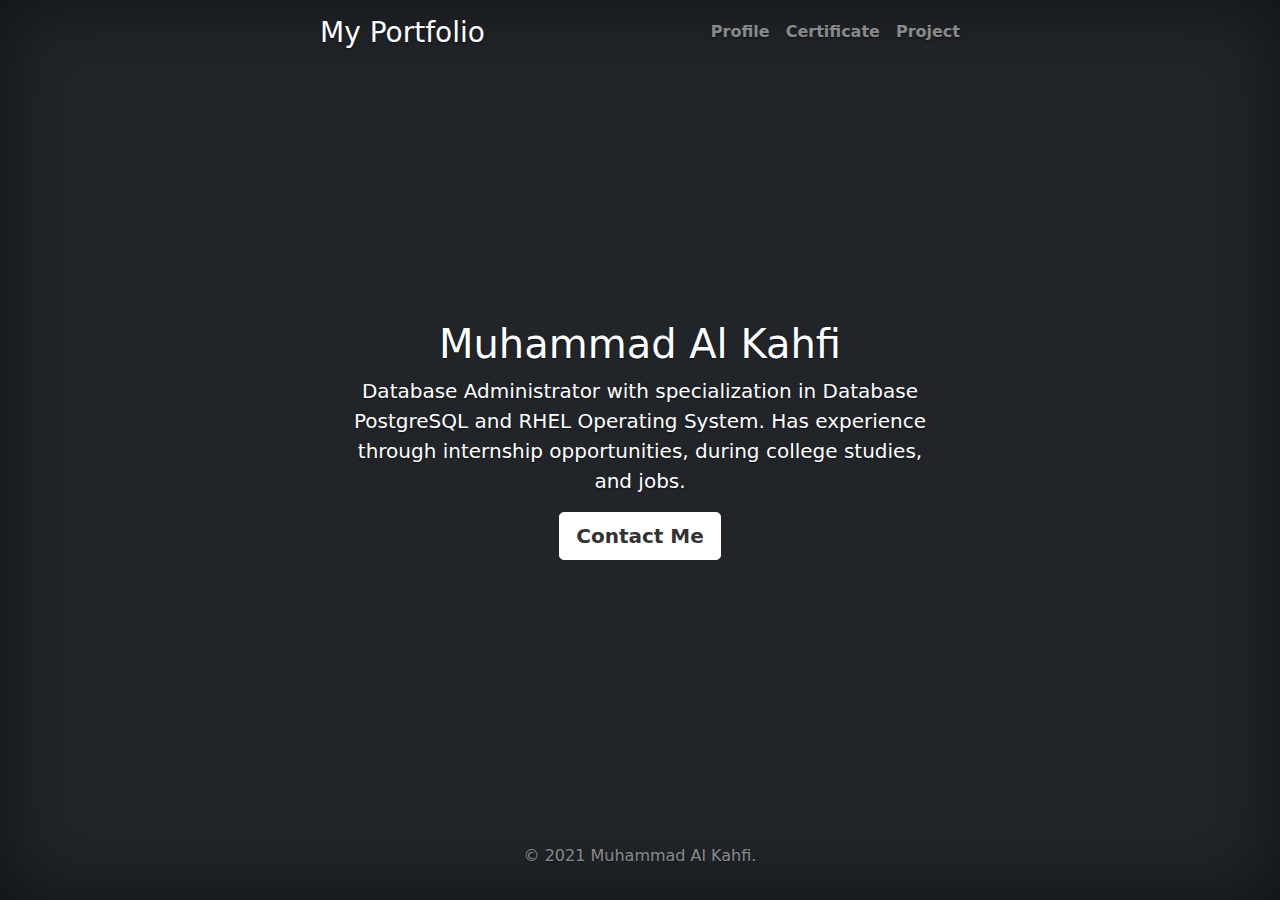
<file: index.html>
<!doctype html>
<html lang="en" class="h-100">
  <head>
    <meta charset="utf-8">
    <meta name="viewport" content="width=device-width, initial-scale=1">
    <meta name="description" content="Muhammad Al Kahfi's Portfolio">
    <meta name="author" content="Muhammad Al Kahfi">
    <title>My Portfolio</title>
    <link href="css/bootstrap.min.css" rel="stylesheet">
    <link href="css/cover.css" rel="stylesheet">
    <link rel="stylesheet" href="https://maxcdn.bootstrapcdn.com/font-awesome/4.5.0/css/font-awesome.min.css">
    <style>
      .bd-placeholder-img {
        font-size: 1.125rem;
        text-anchor: middle;
        -webkit-user-select: none;
        -moz-user-select: none;
        user-select: none;
      }
      @media (min-width: 768px) {
        .bd-placeholder-img-lg {
          font-size: 3.5rem;
        }
      }
    </style>
  </head>

  <body class="d-flex h-100 text-center text-white bg-dark">  
  <div class="cover-container d-flex w-100 h-100 p-3 mx-auto flex-column">
    <header class="mb-auto">
      <div>
        <h3 class="float-md-start mb-0">My Portfolio</h3>
        <nav class="nav nav-masthead justify-content-center float-md-end">
          <a class="nav-link" href="profile.html">Profile</a>
          <a class="nav-link" href="certificate.html">Certificate</a>
          <a class="nav-link" href="project.html">Project</a>
        </nav>
      </div>
    </header>

    <main class="px-3">
      <h1>Muhammad Al Kahfi</h1>
      <p class="lead">Database Administrator with specialization in Database PostgreSQL and RHEL Operating System. Has experience through internship opportunities, during college studies, and jobs. 
        </p>
      <p class="lead">
        <a class="btn btn-lg btn-secondary fw-bold border-white bg-white" data-bs-toggle="modal" data-bs-target="#staticBackdrop_CME">Contact Me</a>
      </p>
    </main>

    <!-- Modal Contact ME -->
    <div class="modal fade" id="staticBackdrop_CME" data-bs-keyboard="false" tabindex="-1" aria-labelledby="staticBackdropLabel_CME" aria-hidden="true">
      <div class="modal-dialog modal-dialog-centered modal-sm">
        <div class="modal-content">
          <div class="modal-body">
            <!--<img src="img/DAF_Score.jpg" width="100%" height="100%"> -->
            <div class="d-grid gap-2">
              <!-- <button class="btn btn-primary" type="button">Email</button> -->
              <a href="https://wa.me/6281317510750" class="btn btn-success" target="_blank"><i class="fa fa-2x fa-whatsapp">&nbsp;Whatsapp</i></a>
              <a href="https://t.me/m_al_kahfi" class="btn btn-primary" target="_blank"><i class="fa fa-2x fa-send">&nbsp;Telegram</i></a>
              <a href="mailto: al.muhammadkahfi@gmail.com" class="btn btn-danger" target="_blank"><i class="fa fa-2x fa-envelope-square">&nbsp;Email</i></a>
              <a href="https://www.linkedin.com/in/muhammad-al-kahfi/" class="btn btn-primary" target="_blank"><i class="fa fa-2x fa-linkedin-square">&nbsp;Linkedin</i></a>
            </div>
          </div>
        </div>
      </div>
    </div>
    <footer class="mt-auto text-white-50">
      <p>&copy; 2021 Muhammad Al Kahfi.</p>
    </footer>
    <script src="js/bootstrap.min.js"></script>
  </div>
  </body>
</html>
</file>
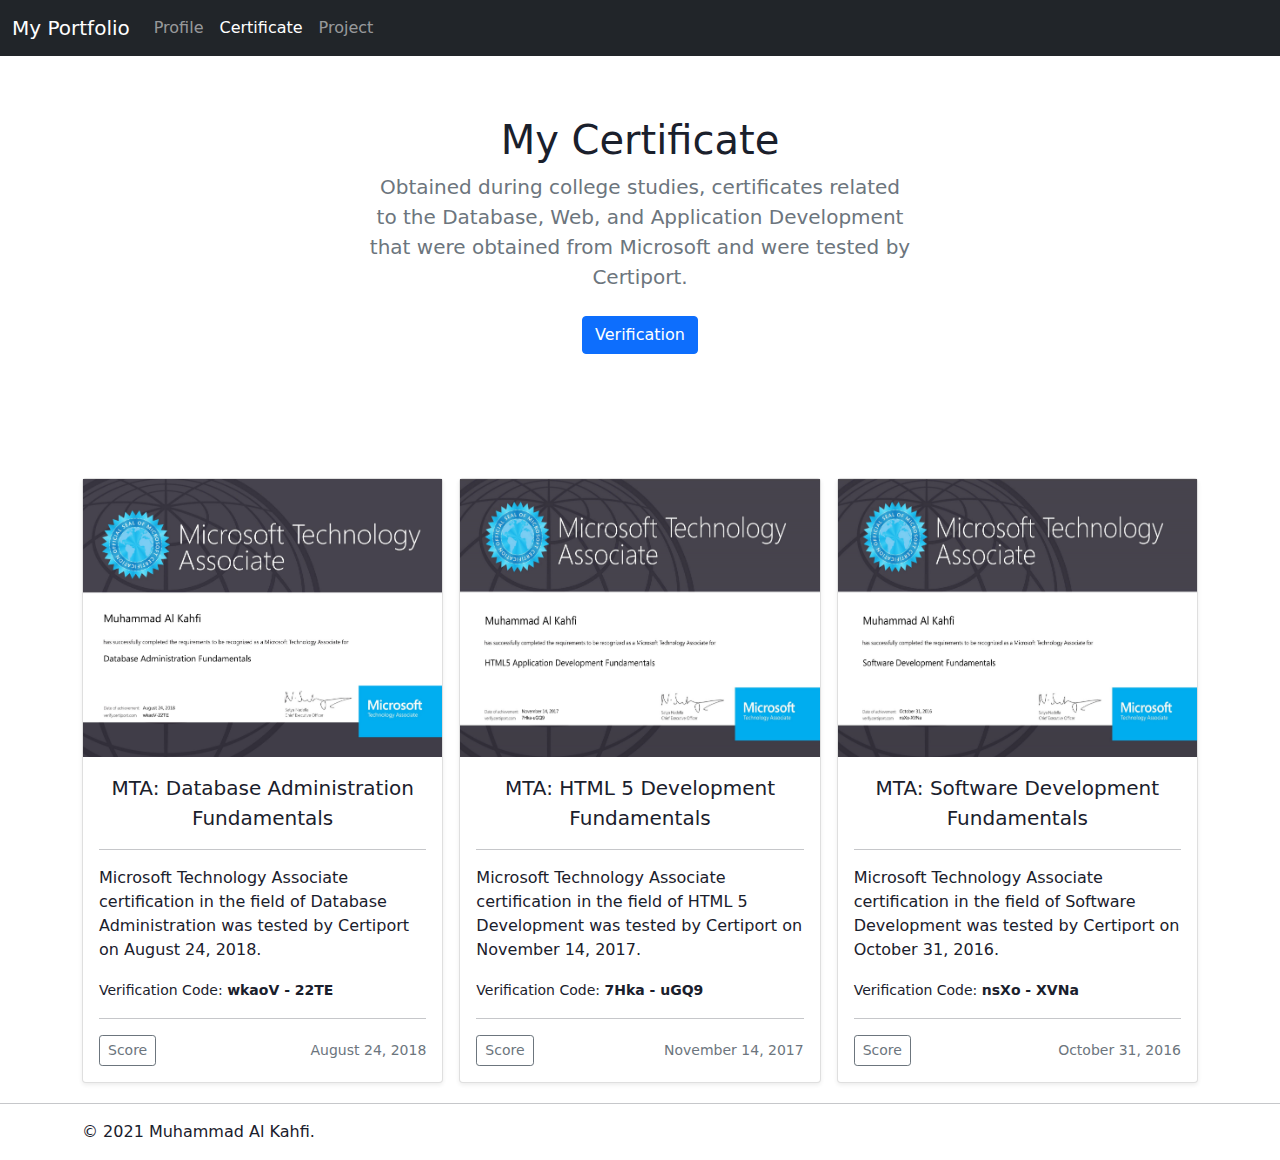
<file: certificate.html>
<!doctype html>
<html lang="en">
  <head>
    <meta charset="utf-8">
    <meta name="viewport" content="width=device-width, initial-scale=1">
    <meta name="description" content="Muhammad Al Kahfi's Certificate">
    <meta name="author" content="Muhammad Al Kahfi">
    <title>My Certificate</title>
    <link href="css/bootstrap.min.css" rel="stylesheet">
    <link href="css/profile.css" rel="stylesheet">
  </head>

  <body>
    <header>
      <nav class="navbar navbar-expand-md navbar-dark fixed-top bg-dark">
        <div class="container-fluid">
          <a class="navbar-brand" href="index.html">My Portfolio</a>
          <button class="navbar-toggler" type="button" data-bs-toggle="collapse" data-bs-target="#navbarCollapse" aria-controls="navbarCollapse" aria-expanded="false" aria-label="Toggle navigation">
            <span class="navbar-toggler-icon"></span>
          </button>
          <div class="collapse navbar-collapse" id="navbarCollapse">
            <ul class="navbar-nav me-auto mb-2 mb-md-0">
              <li class="nav-item">
                <a class="nav-link" href="profile.html">Profile</a>
              </li>
              <li class="nav-item">
                <a class="nav-link active" href="certificate.html">Certificate</a>
              </li>
              <li class="nav-item">
                <a class="nav-link" href="project.html">Project</a>
              </li>
            </ul>
          </div>
        </div>
      </nav>
    </header>

    <main>
      <section class="py-5 text-center container">
        <div class="row py-lg-5">
          <div class="col-lg-6 col-md-8 mx-auto">
            <h1 class="fw-light">My Certificate</h1>
            <p class="lead text-muted">Obtained during college studies, certificates related to the Database, Web, and Application Development that were obtained from Microsoft and were tested by Certiport.</p>
            <p>
              <a href="https://www.certiport.com/portal/pages/credentialverification.aspx" target="_blank" class="btn btn-primary my-2">Verification</a>
            </p>
          </div>
        </div>
      </section>

      <div class="album py-1">
        <div class="container">
          <div class="row row-cols-1 row-cols-sm-2 row-cols-md-3 g-3">
            <div class="col">
              <div class="card shadow-sm">
                <img src="img/DAF_Certificate.jpg" width="100%" height="100%">
                <div class="card-body">
                  <p class="lead" style="text-align: center;"><b>MTA: Database Administration Fundamentals</b></p>
                <hr>
                  <p class="card-text">Microsoft Technology Associate certification in the field of Database Administration was tested by Certiport on August 24, 2018.</p>
                  <small>Verification Code: <b>wkaoV - 22TE</b></small>
                  <hr>
                  <div class="d-flex justify-content-between align-items-center">
                    <div class="btn-group">
                      <button type="button" class="btn btn-sm btn-outline-secondary" data-bs-toggle="modal" data-bs-target="#staticBackdrop_DAF">
                        Score
                      </button>
                    </div>
                    <small class="text-muted">August 24, 2018</small>
                  </div>
                </div>
              </div>
            </div>

            <div class="col">
              <div class="card shadow-sm">
                <img src="img/HTML5_Certificate.jpg" width="100%" height="100%">
                <div class="card-body">
                  <p class="lead" style="text-align: center;"><b>MTA: HTML 5 Development Fundamentals</b></p>
                  <hr>
                  <p class="card-text">Microsoft Technology Associate certification in the field of HTML 5 Development was tested by Certiport on November 14, 2017.</p>
                  <small>Verification Code: <b>7Hka - uGQ9</b></small>
                  <hr>
                  <div class="d-flex justify-content-between align-items-center">
                    <div class="btn-group">
                      <button type="button" class="btn btn-sm btn-outline-secondary" data-bs-toggle="modal" data-bs-target="#staticBackdrop_HTML">
                        Score
                      </button>
                    </div>
                    <small class="text-muted">November 14, 2017</small>
                  </div>
                </div>
              </div>
            </div>

            <div class="col">
              <div class="card shadow-sm">
                <img src="img/SDF_Certificate.jpg" width="100%" height="100%">
                <div class="card-body">
                  <p class="lead" style="text-align: center;"><b>MTA: Software Development Fundamentals</b></p>
                  <hr>
                  <p class="card-text">Microsoft Technology Associate certification in the field of Software Development was tested by Certiport on October 31, 2016.</p>
                  <small>Verification Code: <b>nsXo - XVNa</b></small>
                  <hr>
                  <div class="d-flex justify-content-between align-items-center">
                    <div class="btn-group">
                      <button type="button" class="btn btn-sm btn-outline-secondary" data-bs-toggle="modal" data-bs-target="#staticBackdrop_SDF">
                        Score
                      </button>
                    </div>
                    <small class="text-muted">October 31, 2016</small>
                  </div>
                </div>
              </div>
            </div>
          </div>
        </div>
      </div>
    </main>

    <!-- Modal DAF -->
    <div class="modal fade" id="staticBackdrop_DAF" data-bs-backdrop="static" data-bs-keyboard="false" tabindex="-1" aria-labelledby="staticBackdropLabel_DAF" aria-hidden="true">
      <div class="modal-dialog modal-dialog-centered">
        <div class="modal-content">
          <div class="modal-header">
            <h5 class="modal-title w-100 text-center" id="staticBackdropLabel_DAF">MTA: Database Administration Fundamentals</h5>
            <button type="button" class="btn-close" data-bs-dismiss="modal" aria-label="Close"></button>
          </div>
          <div class="modal-body">
            <img src="img/DAF_Score.jpg" width="100%" height="100%">
          </div>
        </div>
      </div>
    </div>

    <!-- Modal HTML -->
    <div class="modal fade" id="staticBackdrop_HTML" data-bs-backdrop="static" data-bs-keyboard="false" tabindex="-1" aria-labelledby="staticBackdropLabel_HTML" aria-hidden="true">
      <div class="modal-dialog modal-dialog-centered">
        <div class="modal-content">
          <div class="modal-header">
            <h5 class="modal-title w-100 text-center" id="staticBackdropLabel_HTML">MTA: HTML 5 Development Fundamentals</h5>
            <button type="button" class="btn-close" data-bs-dismiss="modal" aria-label="Close"></button>
          </div>
          <div class="modal-body">
            <img src="img/HTML5_Score.jpg" width="100%" height="100%">
          </div>
        </div>
      </div>
    </div>

    <!-- Modal SDF -->
    <div class="modal fade" id="staticBackdrop_SDF" data-bs-backdrop="static" data-bs-keyboard="false" tabindex="-1" aria-labelledby="staticBackdropLabel_SDF" aria-hidden="true">
      <div class="modal-dialog modal-dialog-centered">
        <div class="modal-content">
          <div class="modal-header">
            <h5 class="modal-title w-100 text-center" id="staticBackdropLabel_SDF">MTA: Software Development Fundamentals</h5>
            <button type="button" class="btn-close" data-bs-dismiss="modal" aria-label="Close"></button>
          </div>
          <div class="modal-body">
            <img src="img/SDF_Score.jpg" width="100%" height="100%">
          </div>
        </div>
      </div>
    </div>

    <hr class="featurette-divider">
    <footer class="container">
      <p>&copy; 2021 Muhammad Al Kahfi.</p>
    </footer>

    <script src="js/bootstrap.min.js"></script>
  </body>
</html>
</file>
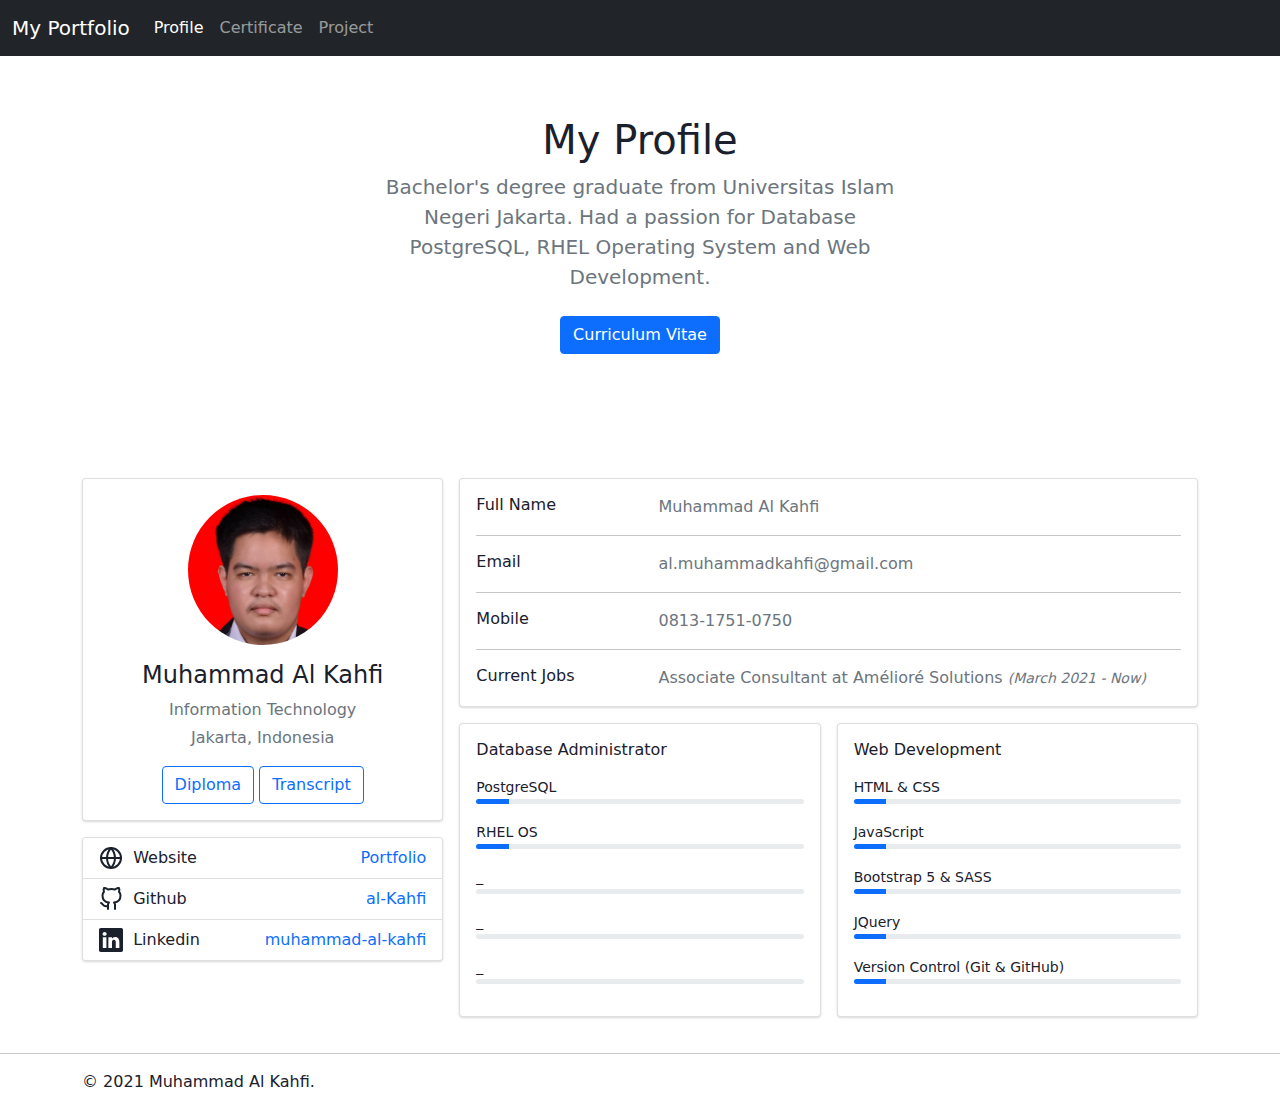
<file: profile.html>
<!doctype html>
<html lang="en">
  <head>
    <meta charset="utf-8">
    <meta name="viewport" content="width=device-width, initial-scale=1">
    <meta name="description" content="Muhammad Al Kahfi's Profile">
    <meta name="author" content="Muhammad Al Kahfi">
    <title>My Profile</title>
    <link href="css/bootstrap.min.css" rel="stylesheet">
    <link href="css/profile.css" rel="stylesheet">
  </head>

  <body>
    <header>
      <nav class="navbar navbar-expand-md navbar-dark fixed-top bg-dark">
        <div class="container-fluid">
          <a class="navbar-brand" href="index.html">My Portfolio</a>
          <button class="navbar-toggler" type="button" data-bs-toggle="collapse" data-bs-target="#navbarCollapse" aria-controls="navbarCollapse" aria-expanded="false" aria-label="Toggle navigation">
            <span class="navbar-toggler-icon"></span>
          </button>
          <div class="collapse navbar-collapse" id="navbarCollapse">
            <ul class="navbar-nav me-auto mb-2 mb-md-0">
              <li class="nav-item">
                <a class="nav-link active" href="profile.html">Profile</a>
              </li>
              <li class="nav-item">
                <a class="nav-link" href="certificate.html">Certificate</a>
              </li>
              <li class="nav-item">
                <a class="nav-link" href="project.html">Project</a>
              </li>
            </ul>
          </div>
        </div>
      </nav>
    </header>

    <section class="py-5 text-center container">
      <div class="row py-lg-5">
        <div class="col-lg-6 col-md-8 mx-auto">
          <h1 class="fw-light">My Profile</h1>
          <p class="lead text-muted">Bachelor's degree graduate from Universitas Islam Negeri Jakarta. Had a passion for Database PostgreSQL, RHEL Operating System and Web Development.</p>
          <p>
            <a href="https://drive.google.com/file/d/1suQ3TiW_edFlouat6gE-Ia2lYO5yDby4/view?usp=sharing" class="btn btn-primary my-2" target="_blank">Curriculum Vitae</a>
          </p>
        </div>
      </div>
    </section>

    <!-- PROFILE -->
    <div class="album py-1">
      <div class="container">
              <div class="row gutters-sm">
                <div class="col-md-4 mb-3">
                  <div class="card">
                    <div class="card-body">
                      <div class="d-flex flex-column align-items-center text-center">
                        <img src="img/Portrait.jpg" alt="Portrait" class="rounded-circle" width="150">
                        <div class="mt-3">
                          <h4>Muhammad Al Kahfi</h4>
                          <p class="text-secondary mb-1">Information Technology</p>
                          <p class="text-muted font-size-sm">Jakarta, Indonesia</p>
                          <a href="img/Diploma.jpg" target="_blank" button class="btn btn-outline-primary">Diploma</a>
                          <a href="img/Transcript.jpg" target="_blank" button class="btn btn-outline-primary">Transcript</a>
                        </div>
                      </div>
                    </div>
                  </div>
                  <div class="card mt-3">
                    <ul class="list-group list-group-flush">
                      <li class="list-group-item d-flex justify-content-between align-items-center flex-wrap">
                        <h6 class="mb-0">
                          <svg xmlns="http://www.w3.org/2000/svg" width="24" height="24" viewBox="0 0 24 24" fill="none" stroke="currentColor" stroke-width="2" stroke-linecap="round" stroke-linejoin="round" class="feather feather-globe mr-2 icon-inline"><circle cx="12" cy="12" r="10"></circle><line x1="2" y1="12" x2="22" y2="12"></line>
                            <path d="M12 2a15.3 15.3 0 0 1 4 10 15.3 15.3 0 0 1-4 10 15.3 15.3 0 0 1-4-10 15.3 15.3 0 0 1 4-10z"></path>
                          </svg>
                          &nbsp;Website
                        </h6>
                        <span class="text-secondary">
                          <a href="https://al-kahfi.github.io/Portfolio/" target="_blank" style="text-decoration:none">Portfolio</a>
                        </span>
                      </li>
                      <li class="list-group-item d-flex justify-content-between align-items-center flex-wrap">
                        <h6 class="mb-0">
                          <svg xmlns="http://www.w3.org/2000/svg" width="24" height="24" viewBox="0 0 24 24" fill="none" stroke="currentColor" stroke-width="2" stroke-linecap="round" stroke-linejoin="round" class="feather feather-github mr-2 icon-inline">
                            <path d="M9 19c-5 1.5-5-2.5-7-3m14 6v-3.87a3.37 3.37 0 0 0-.94-2.61c3.14-.35 6.44-1.54 6.44-7A5.44 5.44 0 0 0 20 4.77 5.07 5.07 0 0 0 19.91 1S18.73.65 16 2.48a13.38 13.38 0 0 0-7 0C6.27.65 5.09 1 5.09 1A5.07 5.07 0 0 0 5 4.77a5.44 5.44 0 0 0-1.5 3.78c0 5.42 3.3 6.61 6.44 7A3.37 3.37 0 0 0 9 18.13V22"></path>
                          </svg>
                          &nbsp;Github
                        </h6>
                        <span class="text-secondary">
                          <a href="https://github.com/al-Kahfi" target="_blank" style="text-decoration:none">al-Kahfi</a>
                        </span>
                      </li>
                      <li class="list-group-item d-flex justify-content-between align-items-center flex-wrap">
                        <h6 class="mb-0">
                          <svg xmlns="http://www.w3.org/2000/svg" width="24" height="24" fill="currentColor" class="bi bi-linkedin" viewBox="0 0 16 16">
                            <path d="M0 1.146C0 .513.526 0 1.175 0h13.65C15.474 0 16 .513 16 1.146v13.708c0 .633-.526 1.146-1.175 1.146H1.175C.526 16 0 15.487 0 14.854V1.146zm4.943 12.248V6.169H2.542v7.225h2.401zm-1.2-8.212c.837 0 1.358-.554 1.358-1.248-.015-.709-.52-1.248-1.342-1.248-.822 0-1.359.54-1.359 1.248 0 .694.521 1.248 1.327 1.248h.016zm4.908 8.212V9.359c0-.216.016-.432.08-.586.173-.431.568-.878 1.232-.878.869 0 1.216.662 1.216 1.634v3.865h2.401V9.25c0-2.22-1.184-3.252-2.764-3.252-1.274 0-1.845.7-2.165 1.193v.025h-.016a5.54 5.54 0 0 1 .016-.025V6.169h-2.4c.03.678 0 7.225 0 7.225h2.4z"/>
                          </svg>
                          &nbsp;Linkedin
                        </h6>
                        <span class="text-secondary">
                          <a href="https://www.linkedin.com/in/muhammad-al-kahfi/" target="_blank" style="text-decoration:none">muhammad-al-kahfi</a>
                        </span>
                      </li>
                      <!--
                      <li class="list-group-item d-flex justify-content-between align-items-center flex-wrap">
                        <h6 class="mb-0">
                          <svg xmlns="http://www.w3.org/2000/svg" width="24" height="24" viewBox="0 0 24 24" fill="none" stroke="currentColor" stroke-width="2" stroke-linecap="round" stroke-linejoin="round" class="feather feather-facebook mr-2 icon-inline">
                            <path d="M18 2h-3a5 5 0 0 0-5 5v3H7v4h3v8h4v-8h3l1-4h-4V7a1 1 0 0 1 1-1h3z"></path>
                          </svg>
                          &nbsp;Facebook
                        </h6>
                        <span class="text-secondary">
                          <a href="https://web.facebook.com/muhammad.a.kahfi/" target="_blank">muhammad.a.kahfi</a>
                        </span>
                      </li> 
                      -->
                    </ul>
                  </div>
                </div>

                <div class="col-md-8">
                  <div class="card mb-3">
                    <div class="card-body">
                      <div class="row">
                        <div class="col-sm-3">
                          <h6 class="mb-0">Full Name</h6>
                        </div>
                        <div class="col-sm-9 text-secondary">
                          Muhammad Al Kahfi
                        </div>
                      </div>
                      <hr>
                      <div class="row">
                        <div class="col-sm-3">
                          <h6 class="mb-0">Email</h6>
                        </div>
                        <div class="col-sm-9 text-secondary">
                          al.muhammadkahfi@gmail.com
                        </div>
                      </div>
                      <hr>
                      <div class="row">
                        <div class="col-sm-3">
                          <h6 class="mb-0">Mobile</h6>
                        </div>
                        <div class="col-sm-9 text-secondary">
                          0813-1751-0750
                        </div>
                      </div>
                      <hr>
                      <div class="row">
                        <div class="col-sm-3">
                          <h6 class="mb-0">Current Jobs</h6>
                        </div>
                        <div class="col-sm-9 text-secondary">
                          Associate Consultant at Amélioré Solutions
                          <small><i>(March 2021 - Now)</i></small>
                        </div>
                      </div>
                    </div>
                  </div>
                  
                  <div class="row gutters-sm">

                    <div class="col-sm-6 mb-3">
                      <div class="card h-100">
                        <div class="card-body">
                          <h6 class="d-flex align-items-center mb-3">Database Administrator</h6>
                          <small>PostgreSQL</small>
                          <div class="progress mb-3" style="height: 5px">
                            <div class="progress-bar bg-primary" role="progressbar" style="width: 10%" aria-valuenow="10" aria-valuemin="0" aria-valuemax="100"></div>
                          </div>
                          <small>RHEL OS</small>
                          <div class="progress mb-3" style="height: 5px">
                            <div class="progress-bar bg-primary" role="progressbar" style="width: 10%" aria-valuenow="10" aria-valuemin="0" aria-valuemax="100"></div>
                          </div>
                          <small>_</small>
                          <div class="progress mb-3" style="height: 5px">
                            <div class="progress-bar bg-primary" role="progressbar" style="width: 0%" aria-valuenow="0" aria-valuemin="0" aria-valuemax="100"></div>
                          </div>
                          <small>_</small>
                          <div class="progress mb-3" style="height: 5px">
                            <div class="progress-bar bg-primary" role="progressbar" style="width: 0%" aria-valuenow="0" aria-valuemin="0" aria-valuemax="100"></div>
                          </div>
                          <small>_</small>
                          <div class="progress mb-3" style="height: 5px">
                            <div class="progress-bar bg-primary" role="progressbar" style="width: 0%" aria-valuenow="0" aria-valuemin="0" aria-valuemax="100"></div>
                          </div>
                        </div>
                      </div>
                    </div>

                    <div class="col-sm-6 mb-3">
                      <div class="card h-100">
                        <div class="card-body">
                          <h6 class="d-flex align-items-center mb-3">Web Development</h6>
                          <small>HTML & CSS</small>
                          <div class="progress mb-3" style="height: 5px">
                            <div class="progress-bar bg-primary" role="progressbar" style="width: 10%" aria-valuenow="10" aria-valuemin="0" aria-valuemax="100"></div>
                          </div>
                          <small>JavaScript</small>
                          <div class="progress mb-3" style="height: 5px">
                            <div class="progress-bar bg-primary" role="progressbar" style="width: 10%" aria-valuenow="10" aria-valuemin="0" aria-valuemax="100"></div>
                          </div>
                          <small>Bootstrap 5 & SASS</small>
                          <div class="progress mb-3" style="height: 5px">
                            <div class="progress-bar bg-primary" role="progressbar" style="width: 10%" aria-valuenow="10" aria-valuemin="0" aria-valuemax="100"></div>
                          </div>
                          <small>JQuery</small>
                          <div class="progress mb-3" style="height: 5px">
                            <div class="progress-bar bg-primary" role="progressbar" style="width: 10%" aria-valuenow="10" aria-valuemin="0" aria-valuemax="100"></div>
                          </div>
                          <small>Version Control (Git & GitHub)</small>
                          <div class="progress mb-3" style="height: 5px">
                            <div class="progress-bar bg-primary" role="progressbar" style="width: 10%" aria-valuenow="10" aria-valuemin="0" aria-valuemax="100"></div>
                          </div>
                        </div>
                      </div>
                    </div>

                  </div>
                </div>
              </div>
        </div>
    </div>

    <hr class="featurette-divider">
    <footer class="container">
      <p>&copy; 2021 Muhammad Al Kahfi.</p>
    </footer>

    <script src="http://code.jquery.com/jquery-1.10.2.min.js"></script>
    <script src="js/bootstrap.min.js"></script>
  </body>
</html>
</file>
<file: css/cover.css>
/*
 * Globals
 */


/* Custom default button */
.btn-secondary,
.btn-secondary:hover,
.btn-secondary:focus {
  color: #333;
  text-shadow: none; /* Prevent inheritance from `body` */
}


/*
 * Base structure
 */

body {
  text-shadow: 0 .05rem .1rem rgba(0, 0, 0, .5);
  box-shadow: inset 0 0 5rem rgba(0, 0, 0, .5);
}

.cover-container {
  max-width: 42em;
}


/*
 * Header
 */

.nav-masthead .nav-link {
  padding: .25rem 0;
  font-weight: 700;
  color: rgba(255, 255, 255, .5);
  background-color: transparent;
  border-bottom: .25rem solid transparent;
}

.nav-masthead .nav-link:hover,
.nav-masthead .nav-link:focus {
  border-bottom-color: rgba(255, 255, 255, .25);
}

.nav-masthead .nav-link + .nav-link {
  margin-left: 1rem;
}

.nav-masthead .active {
  color: #fff;
  border-bottom-color: #fff;
}
</file>
<file: css/profile.css>
body {
  margin-top: 20px;
  color: #1a202c;
  text-align: left;
  background-color: #ffffff;
}
.main-body {
  padding: 15px;
}
.card {
  box-shadow: 0 1px 3px 0 rgba(0, 0, 0, 0.1), 0 1px 2px 0 rgba(0, 0, 0, 0.06);
}

.card {
  position: relative;
  display: flex;
  flex-direction: column;
  min-width: 0;
  word-wrap: break-word;
  background-color: #fff;
  background-clip: border-box;
  border: 1 solid rgba(0, 0, 0, 0.125);
  border-radius: 0.25rem;
}

.card-body {
  flex: 1 1 auto;
  min-height: 1px;
  padding: 1rem;
}

.gutters-sm {
  margin-right: -8px;
  margin-left: -8px;
}

.gutters-sm > .col,
.gutters-sm > [class*="col-"] {
  padding-right: 8px;
  padding-left: 8px;
}
.mb-3,
.my-3 {
  margin-bottom: 1rem !important;
}

.bg-gray-300 {
  background-color: #e2e8f0;
}
.h-100 {
  height: 100% !important;
}
.shadow-none {
  box-shadow: none !important;
}
</file>
